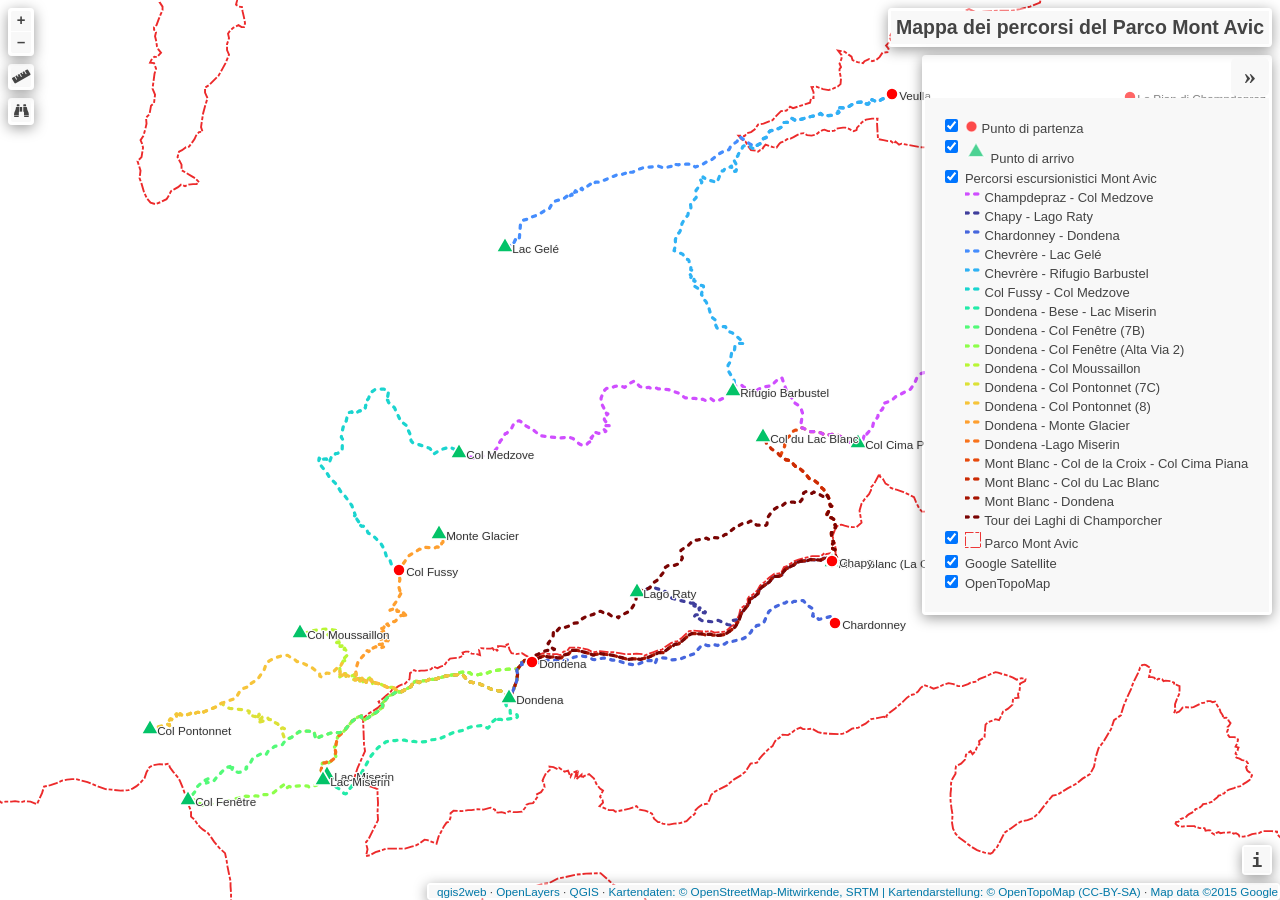
<file: web-map/monte-avic/qgis2web/index.html>
<!doctype html>
<html lang="en">
    <head>
        <meta charset="utf-8">
        <meta http-equiv="X-UA-Compatible" content="IE=edge">
        <meta name="viewport" content="initial-scale=1,user-scalable=no,maximum-scale=1,width=device-width">
        <meta name="mobile-web-app-capable" content="yes">
        <meta name="apple-mobile-web-app-capable" content="yes">
        <link rel="stylesheet" href="./resources/ol.css">
        <link rel="stylesheet" href="resources/fontawesome-all.min.css">
        <link rel="stylesheet" type="text/css" href="resources/horsey.min.css">
        <link rel="stylesheet" type="text/css" href="resources/ol-search-layer.min.css">
        <link href="resources/photon-geocoder-autocomplete.min.css" rel="stylesheet">
        <link rel="stylesheet" href="./resources/ol-layerswitcher.css">
        <link rel="stylesheet" href="./resources/qgis2web.css">
        <style>
        html, body {
            background-color: #ffffff;
        }
        .ol-control > * {
            background-color: #f8f8f8!important;
            color: #444444!important;
            border-radius: 0px;
        }
        .ol-attribution a, .gcd-gl-input::placeholder, .search-layer-input-search::placeholder {
            color: #444444!important;
        }
        .search-layer-input-search {
            background-color: #f8f8f8!important;
        }
        .ol-control > *:focus, .ol-control >*:hover {
            background-color: rgba(248, 248, 248, 0.7)!important;
        } 
        .ol-control {
            background-color: rgba(255,255,255,.4) !important;
            padding: 2px !important;
        } 
        </style>

        <style>
        html, body, #map {
            width: 100%;
            height: 100%;
            padding: 0;
            margin: 0;
        }
        </style>
        <title>Mappa dei percorsi del Parco Mont Avic</title>
    </head>
    <body>
        <div id="map">
            <div id="popup" class="ol-popup">
                <a href="#" id="popup-closer" class="ol-popup-closer"></a>
                <div id="popup-content"></div>
            </div>
        </div>
        <script src="resources/qgis2web_expressions.js"></script>
<script src="resources/proj4.js"></script>
        <script>proj4.defs('EPSG:32632','+proj=utm +zone=32 +datum=WGS84 +units=m +no_defs');</script>
        <script src="./resources/functions.js"></script>
        <script src="./resources/ol.js"></script>
        <script src="resources/horsey.min.js"></script>
        <script src="resources/ol-search-layer.js"></script>
        <script src="./resources/ol-layerswitcher.js"></script>
        <script src="resources/photon-geocoder-autocomplete.min.js"></script>
        <script src="layers/ParcoMontAvic_2.js"></script><script src="layers/PercorsiescursionisticiMontAvic_3.js"></script><script src="layers/Puntodiarrivo_4.js"></script><script src="layers/Puntodipartenza_5.js"></script>
        <script src="styles/ParcoMontAvic_2_style.js"></script><script src="styles/PercorsiescursionisticiMontAvic_3_style.js"></script><script src="styles/Puntodiarrivo_4_style.js"></script><script src="styles/Puntodipartenza_5_style.js"></script>
        <script src="./layers/layers.js" type="text/javascript"></script> 
        <script src="./resources/Autolinker.min.js"></script>
        <script src="./resources/qgis2web.js"></script>        
    </body>
</html>
</file>
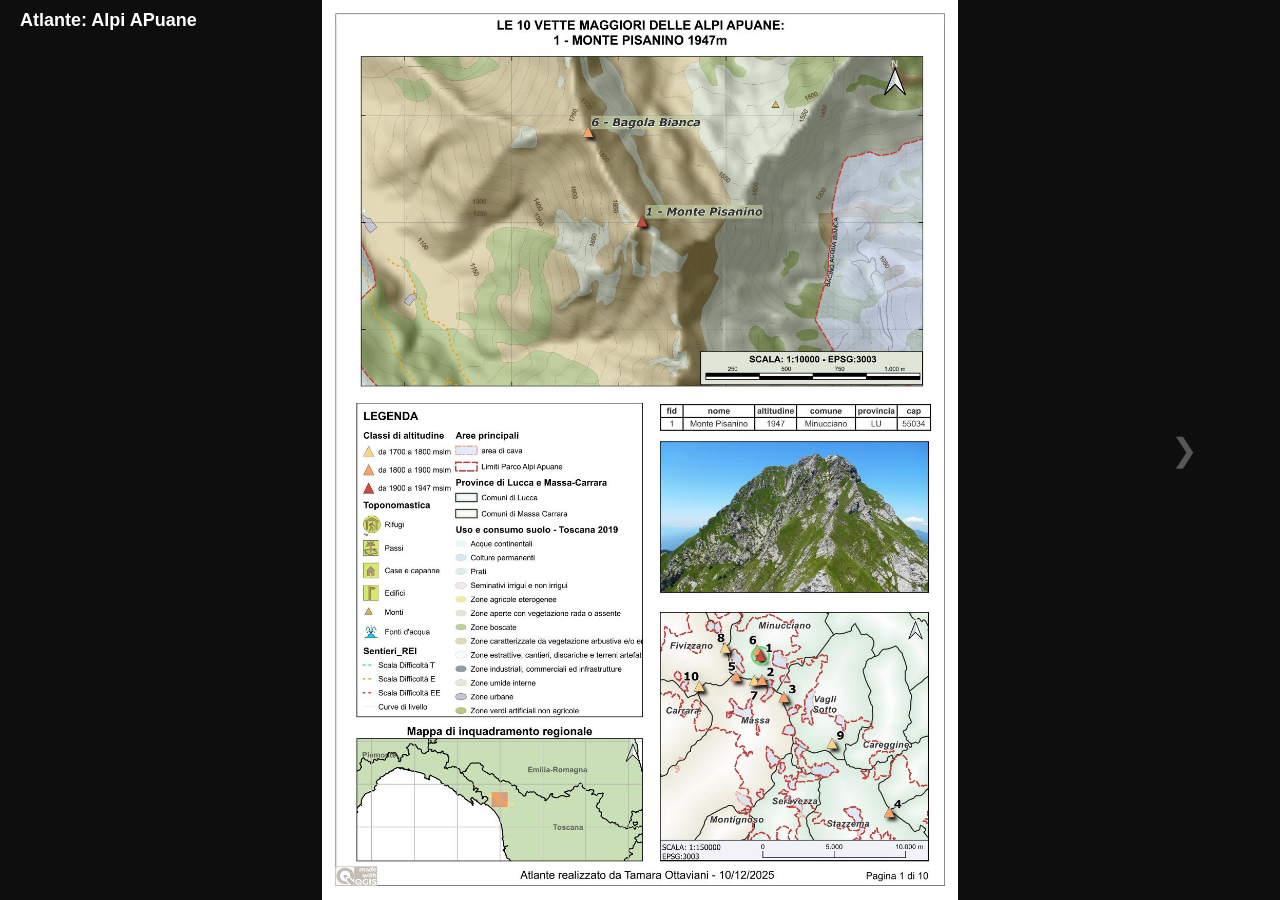
<file: pages/atlante.html>
<!DOCTYPE html>
<html lang="it">
<head>
    <meta charset="UTF-8">
    <title>Atlante: Alpi APuane</title>
    <style>
        /* RESET */
        * { margin: 0; padding: 0; box-sizing: border-box; }
        
        body { 
            height: 100vh; 
            width: 100vw;
            overflow: hidden; /* Impedisce qualsiasi scorrimento */
            background: #0e0e0e; 
            font-family: Arial, sans-serif;
            display: flex;
            align-items: center;
            justify-content: center;
        }

        h1 { 
            position: fixed; 
            top: 10px; 
            left: 20px; 
            color: white; 
            font-size: 18px; 
            z-index: 10; 
        }

        /* CONTENITORE IMMAGINE */
        .atlante-wrapper {
            width: 100%;
            height: 100%;
            display: flex;
            justify-content: center;
            align-items: center;
        }

        #atlante-img {
            max-height: 100vh; /* L'immagine non supera mai l'altezza dello schermo */
            max-width: 100vw;  /* L'immagine non supera mai la larghezza dello schermo */
            object-fit: contain; /* Mantiene le proporzioni senza tagliare */
            display: block;
        }

        /* PULSANTI DI NAVIGAZIONE (Invisibili ma cliccabili ai lati) */
        .nav-area {
            position: fixed;
            top: 0;
            height: 100%;
            width: 15%; /* Area cliccabile laterale */
            cursor: pointer;
            z-index: 20;
            display: flex;
            align-items: center;
            justify-content: center;
            color: rgba(255,255,255,0.3);
            font-size: 2rem;
            transition: background 0.3s;
        }
        .nav-area:hover { background: rgba(255,255,255,0.05); }
        .atl-prev { left: 0; }
        .atl-next { right: 0; }

        /* Rimuove il riquadro blu di selezione/focus */
button, div, img {
    outline: none;
    -webkit-tap-highlight-color: transparent;
}

/* Stile per lo zoom */
#atlante-img {
    max-height: 100vh;
    max-width: 100vw;
    object-fit: contain;
    user-select: none;
    /* Transizione sulla trasparenza */
    transition: opacity 0.15s ease-in-out; 
    opacity: 1;
}

/* Classe per nascondere l'immagine durante il cambio */
.fade-out {
    opacity: 0 !important;
}
/* Classe che attiveremo col click per lo zoom */
.zoomed {
    transform: scale(2.5); /* Ingrandisce di 2.5 volte, regola come preferisci */
    cursor: zoom-out !important;
}

/* Quando l'immagine è zoomata, togliamo i limiti di altezza/larghezza */
#atlante-img.zoomed {
    max-height: none;
    max-width: none;
    width: 250%; /* Regola la percentuale per decidere quanto zoommare */
    cursor: zoom-out;
}

/* Contenitore: deve permettere lo scroll quando l'immagine è grande */
.atlante-wrapper {
    width: 100vw;
    height: 100vh;
    overflow: auto; /* Abilita lo scroll */
    display: flex;
    justify-content: center;
    align-items: center;
    background: #0e0e0e;
}


    </style>
</head>
<body>

    <h1>Atlante: Alpi APuane</h1>

    <div class="atlante-wrapper">
        <div class="nav-area atl-prev"><span>&#10094;</span></div>
        
        <!-- Una sola immagine che viene cambiata dal JS -->
        <img id="atlante-img" src="../images/06_Atlante/10_vette_Alpi_Apuane-01.jpg" alt="Atlante">
        
        <div class="nav-area atl-next"><span>&#10095;</span></div>
    </div>

    <script src="../script/atlante.js"></script>
</body>
</html>
</file>
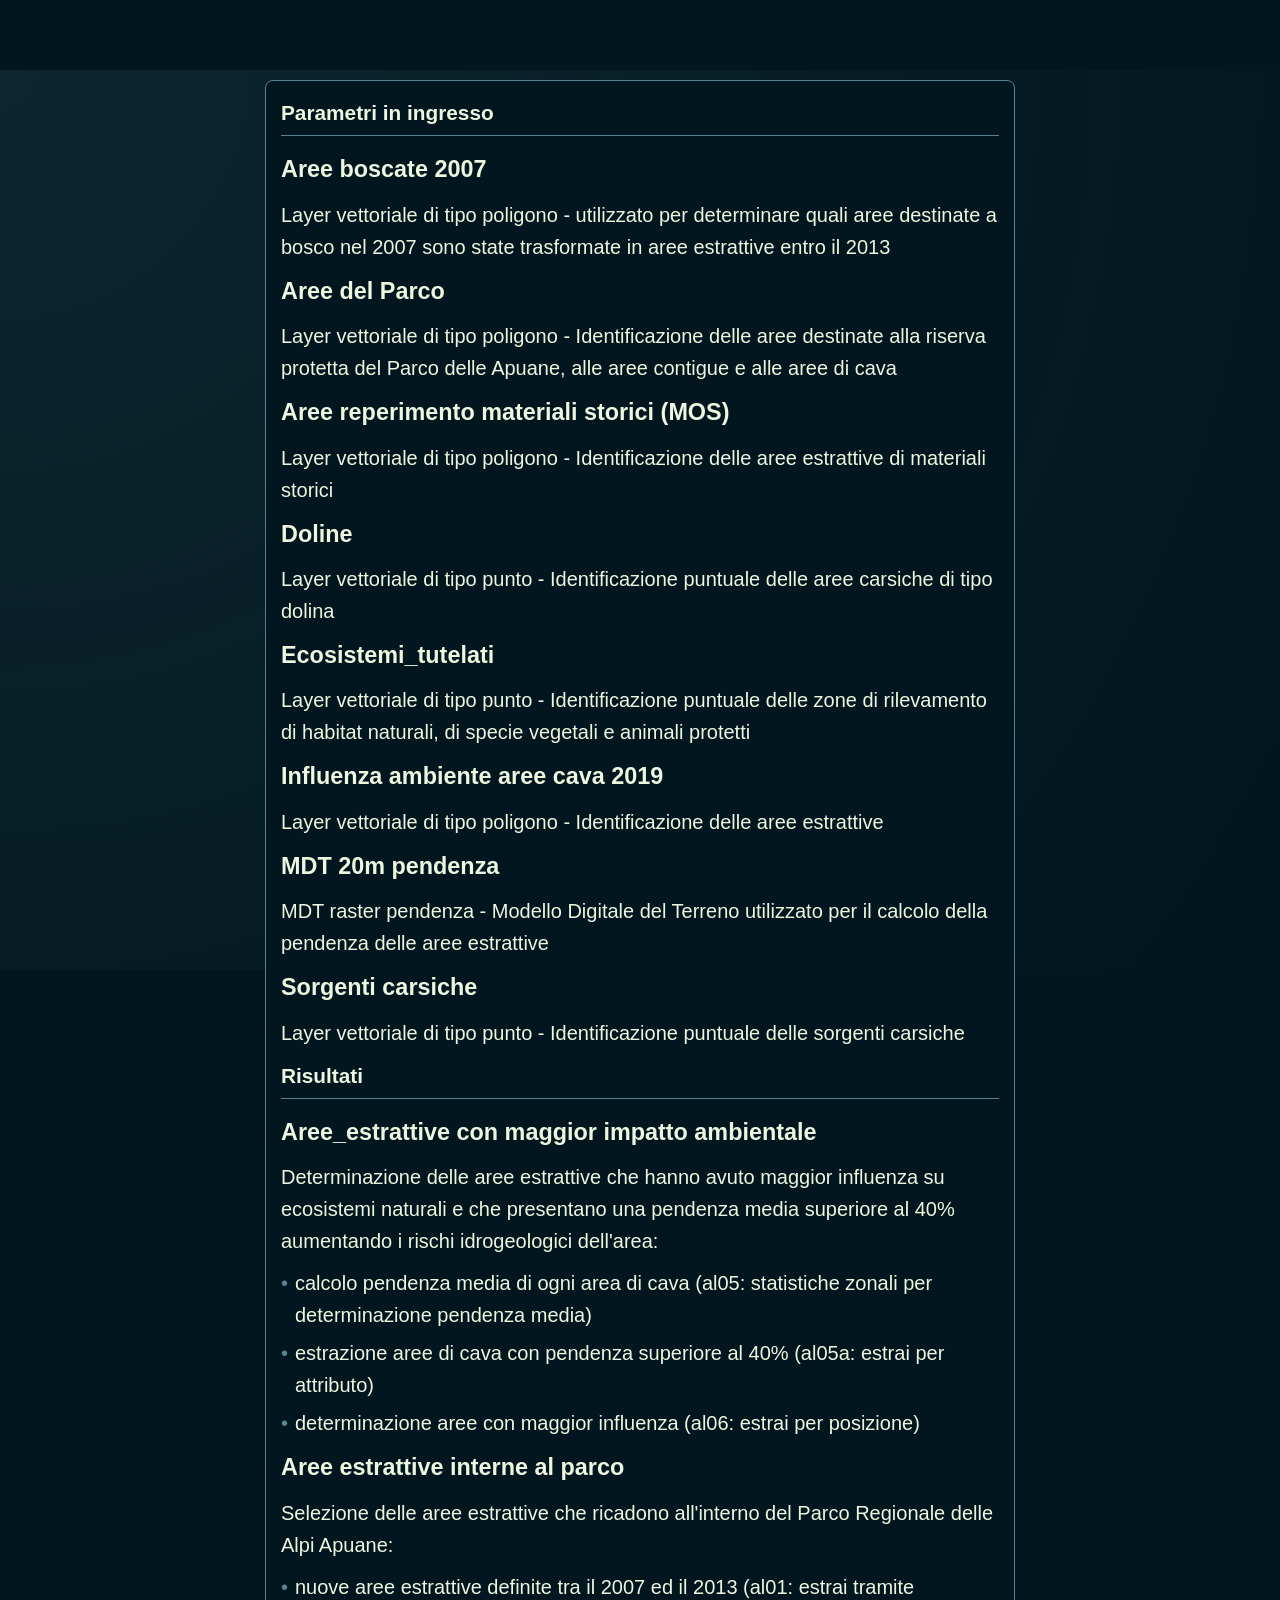
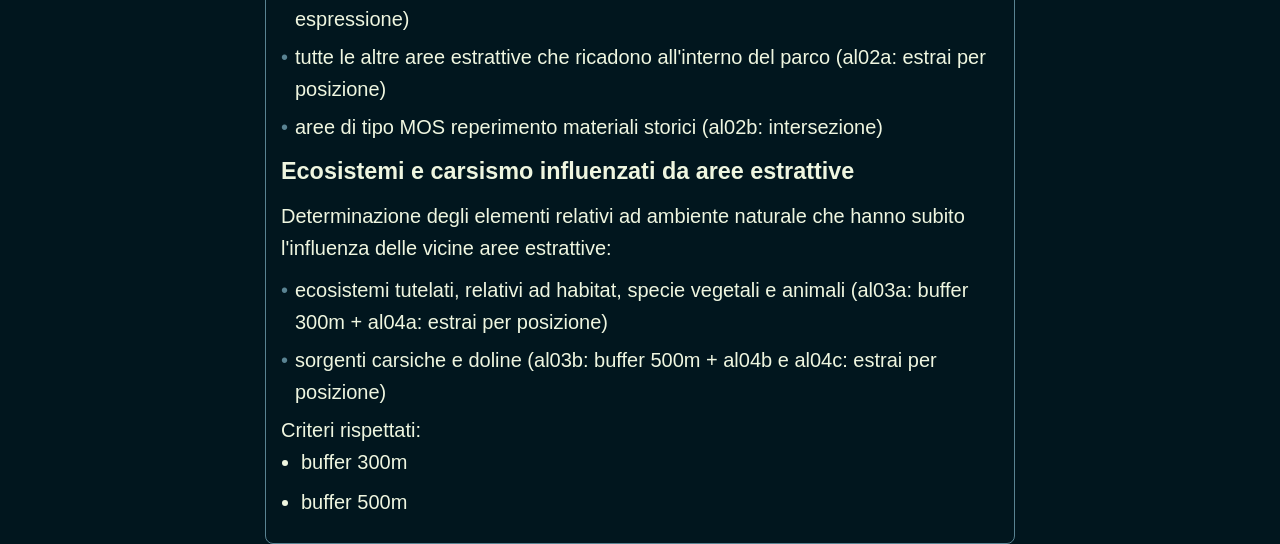
<file: pages/modello_impatto_aree_tutelate.html>
<html>
    <body>
        <p><!DOCTYPE HTML PUBLIC "-//W3C//DTD HTML 4.0//EN" "http://www.w3.org/TR/REC-html40/strict.dtd">
<html>
    <head>
    <meta charset="UTF-8">
    <meta name="viewport" content="width=device-width, initial-scale=1.0">
    <title>Geoprocessing Modeler</title>
    <link rel="stylesheet" href="../style.css">
    </head>
</style>
</head>
    <div class="project-card">
<h2>Parametri in ingresso
</h2>
<h3>Aree boscate 2007</h3>
<p>Layer vettoriale di tipo poligono - utilizzato per determinare quali aree destinate a bosco nel 2007 sono state trasformate in aree estrattive entro il 2013</p>
<h3>Aree del Parco</h3>
<p>Layer vettoriale di tipo poligono - Identificazione delle aree destinate alla riserva protetta del Parco delle Apuane, alle aree contigue e alle aree di cava</p>
<h3>Aree reperimento materiali storici (MOS)</h3>
<p>Layer vettoriale di tipo poligono - Identificazione delle aree estrattive di materiali storici</p>
<h3>Doline</h3>
<p>Layer vettoriale di tipo punto - Identificazione puntuale delle aree carsiche di tipo dolina</p>
<h3>Ecosistemi_tutelati</h3>
<p>Layer vettoriale di tipo punto - Identificazione puntuale delle zone di rilevamento di habitat naturali, di specie vegetali e animali protetti</p>
<h3>Influenza ambiente aree cava 2019</h3>
<p>Layer vettoriale di tipo poligono - Identificazione delle aree estrattive</p>
<h3>MDT 20m pendenza</h3>
<p>MDT raster pendenza - Modello Digitale del Terreno utilizzato per il calcolo della pendenza delle aree estrattive</p>
<h3>Sorgenti carsiche</h3>
<p>Layer vettoriale di tipo punto - Identificazione puntuale delle sorgenti carsiche</p>
<h2>Risultati</h2>
<h3>Aree_estrattive con maggior impatto ambientale</h3>
<p>Determinazione delle aree estrattive che hanno avuto maggior influenza su ecosistemi naturali e che presentano una pendenza media superiore al 40% aumentando i rischi idrogeologici dell'area:
    <ul class="use-case-list">
    <li>calcolo pendenza media di ogni area di cava (al05: statistiche zonali per determinazione pendenza media)</li>
    <li>estrazione aree di cava con pendenza superiore al 40% (al05a: estrai per attributo)</li>
    <li>determinazione aree con maggior influenza (al06: estrai per posizione)</li>
    </ul>
</p>
<h3>Aree estrattive interne al parco</h3>
<p>Selezione delle aree estrattive che ricadono all'interno del Parco Regionale delle Alpi Apuane:
    <ul class="use-case-list">
    <li>nuove aree estrattive definite tra il 2007 ed il 2013 (al01: estrai tramite espressione)</li>
    <li>tutte le altre aree estrattive che ricadono all'interno del parco (al02a: estrai per posizione)</li>
    <li>aree di tipo MOS reperimento materiali storici (al02b: intersezione)</li>
</ul>
</p>
<h3>Ecosistemi e carsismo influenzati da aree estrattive</h3>
<p>Determinazione degli elementi relativi ad ambiente naturale che hanno subito l'influenza delle vicine aree estrattive:
    <ul class="use-case-list">
    <li>ecosistemi tutelati, relativi ad habitat, specie vegetali e animali (al03a: buffer 300m + al04a: estrai per posizione)</li>
    <li>sorgenti carsiche e doline (al03b: buffer 500m + al04b e al04c: estrai per posizione)</li>
</ul>
Criteri rispettati:
<ul>
<li>buffer 300m</li>
<li>buffer 500m</li>
</ul>

</p>
</div>
</body>
</file>
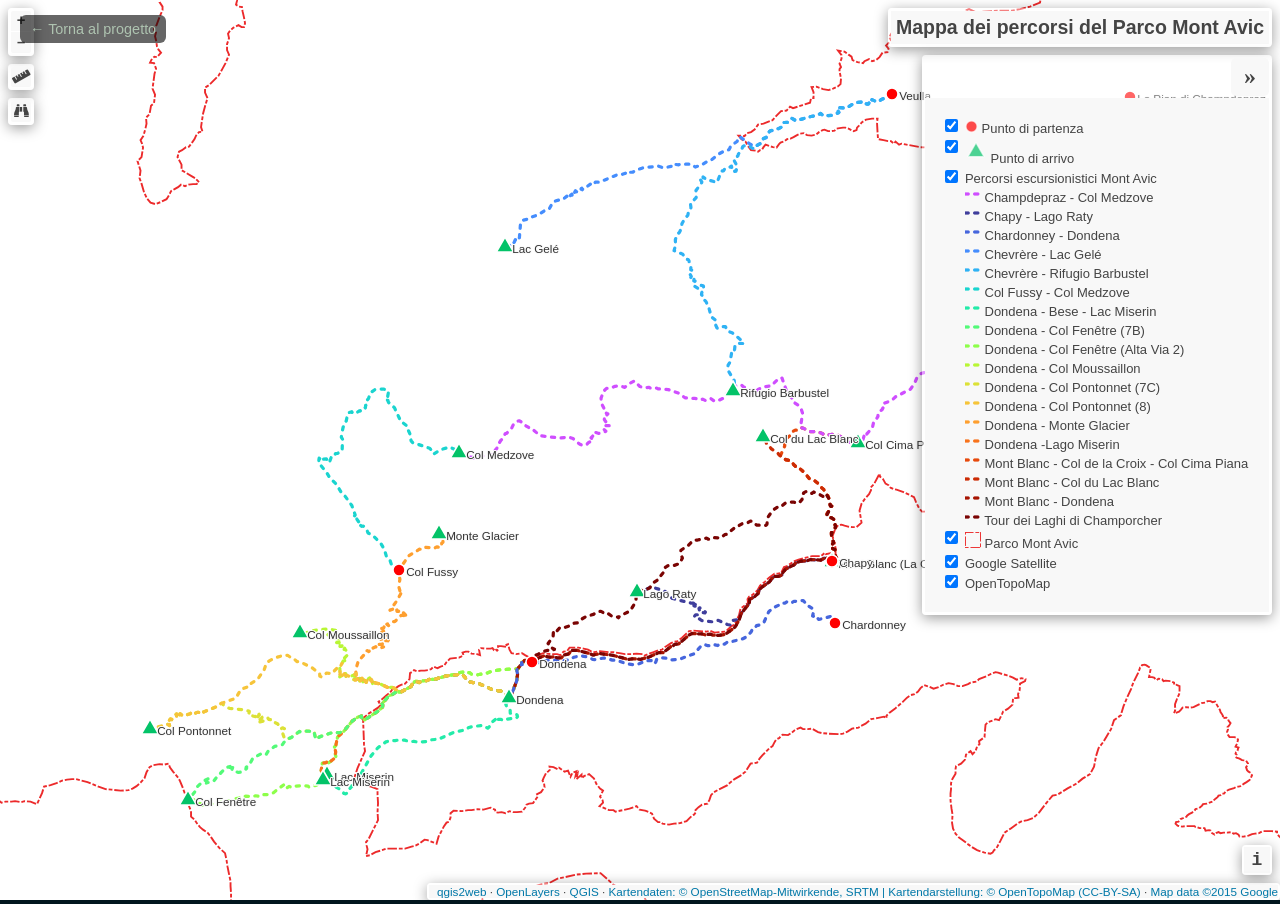
<file: pages/monte-avic-map.html>
<!DOCTYPE html>
<html lang="it">
<head>
    <meta charset="UTF-8">
    <title>Mappa Monte Avic</title>

    <style>
        body {
            margin: 0;
            background-color: #01161E;
            font-family: Arial, sans-serif;
        }

        .map-container {
            width: 100%;
            height: 100vh;
        }

        .map-container iframe {
            width: 100%;
            height: 100%;
            border: none;
        }

        .back-link {
            position: absolute;
            top: 15px;
            left: 20px;
            z-index: 1000;
            background: rgba(0,0,0,0.6);
            color: #AEC3B0;
            padding: 6px 10px;
            border-radius: 6px;
            text-decoration: none;
            font-size: 0.9rem;
        }

        .back-link:hover {
            background: rgba(0,0,0,0.8);
        }
    </style>
</head>

<body>

<a href="index.html#project7" class="back-link">← Torna al progetto</a>

<div class="map-container">
    <iframe src="../web-map/monte-avic/qgis2web/"></iframe>
</div>

</body>
</html>
</file>
<file: web-map/monte-avic/qgis2web/resources/ol.css>
.ol-box{box-sizing:border-box;border-radius:2px;border:2px solid #00f}.ol-mouse-position{top:8px;right:8px;position:absolute}.ol-scale-line{background:rgba(0,60,136,.3);border-radius:4px;bottom:8px;left:8px;padding:2px;position:absolute}.ol-scale-line-inner{border:1px solid #eee;border-top:none;color:#eee;font-size:10px;text-align:center;margin:1px;will-change:contents,width;transition:all .25s}.ol-scale-bar{position:absolute;bottom:8px;left:8px}.ol-scale-step-marker{width:1px;height:15px;background-color:#000;float:right;z-Index:10}.ol-scale-step-text{position:absolute;bottom:-5px;font-size:12px;z-Index:11;color:#000;text-shadow:-2px 0 #fff,0 2px #fff,2px 0 #fff,0 -2px #fff}.ol-scale-text{position:absolute;font-size:14px;text-align:center;bottom:25px;color:#000;text-shadow:-2px 0 #fff,0 2px #fff,2px 0 #fff,0 -2px #fff}.ol-scale-singlebar{position:relative;height:10px;z-Index:9;box-sizing:border-box;border:1px solid #000}.ol-unsupported{display:none}.ol-unselectable,.ol-viewport{-webkit-touch-callout:none;-webkit-user-select:none;-moz-user-select:none;-ms-user-select:none;user-select:none;-webkit-tap-highlight-color:transparent}.ol-selectable{-webkit-touch-callout:default;-webkit-user-select:text;-moz-user-select:text;-ms-user-select:text;user-select:text}.ol-grabbing{cursor:-webkit-grabbing;cursor:-moz-grabbing;cursor:grabbing}.ol-grab{cursor:move;cursor:-webkit-grab;cursor:-moz-grab;cursor:grab}.ol-control{position:absolute;background-color:rgba(255,255,255,.4);border-radius:4px;padding:2px}.ol-control:hover{background-color:rgba(255,255,255,.6)}.ol-zoom{top:.5em;left:.5em}.ol-rotate{top:.5em;right:.5em;transition:opacity .25s linear,visibility 0s linear}.ol-rotate.ol-hidden{opacity:0;visibility:hidden;transition:opacity .25s linear,visibility 0s linear .25s}.ol-zoom-extent{top:4.643em;left:.5em}.ol-full-screen{right:.5em;top:.5em}.ol-control button{display:block;margin:1px;padding:0;color:#fff;font-size:1.14em;font-weight:700;text-decoration:none;text-align:center;height:1.375em;width:1.375em;line-height:.4em;background-color:rgba(0,60,136,.5);border:none;border-radius:2px}.ol-control button::-moz-focus-inner{border:none;padding:0}.ol-zoom-extent button{line-height:1.4em}.ol-compass{display:block;font-weight:400;font-size:1.2em;will-change:transform}.ol-touch .ol-control button{font-size:1.5em}.ol-touch .ol-zoom-extent{top:5.5em}.ol-control button:focus,.ol-control button:hover{text-decoration:none;background-color:rgba(0,60,136,.7)}.ol-zoom .ol-zoom-in{border-radius:2px 2px 0 0}.ol-zoom .ol-zoom-out{border-radius:0 0 2px 2px}.ol-attribution{text-align:right;bottom:.5em;right:.5em;max-width:calc(100% - 1.3em)}.ol-attribution ul{margin:0;padding:0 .5em;color:#000;text-shadow:0 0 2px #fff}.ol-attribution li{display:inline;list-style:none}.ol-attribution li:not(:last-child):after{content:" "}.ol-attribution img{max-height:2em;max-width:inherit;vertical-align:middle}.ol-attribution button,.ol-attribution ul{display:inline-block}.ol-attribution.ol-collapsed ul{display:none}.ol-attribution:not(.ol-collapsed){background:rgba(255,255,255,.8)}.ol-attribution.ol-uncollapsible{bottom:0;right:0;border-radius:4px 0 0}.ol-attribution.ol-uncollapsible img{margin-top:-.2em;max-height:1.6em}.ol-attribution.ol-uncollapsible button{display:none}.ol-zoomslider{top:4.5em;left:.5em;height:200px}.ol-zoomslider button{position:relative;height:10px}.ol-touch .ol-zoomslider{top:5.5em}.ol-overviewmap{left:.5em;bottom:.5em}.ol-overviewmap.ol-uncollapsible{bottom:0;left:0;border-radius:0 4px 0 0}.ol-overviewmap .ol-overviewmap-map,.ol-overviewmap button{display:inline-block}.ol-overviewmap .ol-overviewmap-map{border:1px solid #7b98bc;height:150px;margin:2px;width:150px}.ol-overviewmap:not(.ol-collapsed) button{bottom:1px;left:2px;position:absolute}.ol-overviewmap.ol-collapsed .ol-overviewmap-map,.ol-overviewmap.ol-uncollapsible button{display:none}.ol-overviewmap:not(.ol-collapsed){background:rgba(255,255,255,.8)}.ol-overviewmap-box{border:2px dotted rgba(0,60,136,.7)}.ol-overviewmap .ol-overviewmap-box:hover{cursor:move}
/*# sourceMappingURL=ol.css.map */
</file>
<file: web-map/monte-avic/qgis2web/resources/ol-layerswitcher.css>
.layer-switcher {
  position: absolute;
  top: 3.5em;
  right: 0.5em;
  text-align: left;
}

.layer-switcher .panel {
  margin: 0;
  border: 4px solid #eee;
  border-radius: 4px;
  background-color: white;
  display: none;
  max-height: inherit;
  height: 100%;
  box-sizing: border-box;
  overflow-y: auto;
}

.layer-switcher button {
  float: right;
  z-index: 1;
  width: 38px;
  height: 38px;
  background-image: url('[data-uri]')
    /*logo.png*/;
  background-repeat: no-repeat;
  background-position: 2px;
  background-color: white;
  color: black;
  border: none;
}

.layer-switcher button:focus,
.layer-switcher button:hover {
  background-color: white;
}

.layer-switcher.shown {
  overflow-y: hidden;
  display: flex;
  flex-direction: column;
  max-height: calc(100% - 5.5em);
}

.layer-switcher.shown.ol-control {
  background-color: transparent;
}

.layer-switcher.shown.ol-control:hover {
  background-color: transparent;
}
.layer-switcher.shown .panel {
  display: block;
}

.layer-switcher.shown button {
  display: none;
}

.layer-switcher.shown.layer-switcher-activation-mode-click > button {
  display: block;
  background-image: unset;
  right: 2px;
  position: absolute;
  background-color: #eee;
  margin: 1px;
}

.layer-switcher.shown button:focus,
.layer-switcher.shown button:hover {
  background-color: #fafafa;
}

.layer-switcher ul {
  list-style: none;
  margin: 1.6em 0.4em;
  padding-left: 0;
}
.layer-switcher ul ul {
  padding-left: 1.2em;
  margin: 0.1em 0 0 0;
}
.layer-switcher li.group + li.group {
  margin-top: 0.4em;
}
.layer-switcher li.group + li.layer-switcher-base-group {
}

.layer-switcher li.group > label {
  font-weight: bold;
}

.layer-switcher.layer-switcher-group-select-style-none li.group > label {
  padding-left: 1.2em;
}

.layer-switcher li {
  position: relative;
  margin-top: 0.3em;
}

.layer-switcher li input {
  position: absolute;
  left: 1.2em;
  height: 1em;
  width: 1em;
  font-size: 1em;
}
.layer-switcher li label {
  padding-left: 2.7em;
  padding-right: 1.2em;
  display: inline-block;
  margin-top: 1px;
}

.layer-switcher label.disabled {
  opacity: 0.4;
}

.layer-switcher input {
  margin: 0px;
}

.layer-switcher.touch ::-webkit-scrollbar {
  width: 4px;
}

.layer-switcher.touch ::-webkit-scrollbar-track {
  -webkit-box-shadow: inset 0 0 6px rgba(0, 0, 0, 0.3);
  border-radius: 10px;
}

.layer-switcher.touch ::-webkit-scrollbar-thumb {
  border-radius: 10px;
  -webkit-box-shadow: inset 0 0 6px rgba(0, 0, 0, 0.5);
}

li.layer-switcher-base-group > label {
  padding-left: 1.2em;
}

.layer-switcher .group button {
  position: absolute;
  left: 0;
  display: inline-block;
  vertical-align: top;
  float: none;
  font-size: 1em;
  width: 1em;
  height: 1em;
  margin: 0;
  background-position: center 2px;
  background-image: url('[data-uri]');
  -webkit-transition: -webkit-transform 0.2s ease-in-out;
  -ms-transition: -ms-transform 0.2s ease-in-out;
  transition: transform 0.2s ease-in-out;
}

.layer-switcher .group.layer-switcher-close button {
  transform: rotate(-90deg);
  -webkit-transform: rotate(-90deg);
}

.layer-switcher .group.layer-switcher-fold.layer-switcher-close > ul {
  overflow: hidden;
  height: 0;
}

/*layerswitcher on the right*/
.layer-switcher.shown.layer-switcher-activation-mode-click {
  padding-left: 34px;
}
.layer-switcher.shown.layer-switcher-activation-mode-click > button {
  left: 0;
  border-right: 0;
}

/*layerswitcher on the left*/
/*
.layer-switcher.shown.layer-switcher-activation-mode-click {
  padding-right: 34px;
}
.layer-switcher.shown.layer-switcher-activation-mode-click > button {
  right: 0;
  border-left: 0;
}
*/
</file>
<file: web-map/monte-avic/qgis2web/resources/qgis2web.css>
html, body {
    height: 100%;
    padding: 0;
    margin: 0;
    font-family: sans-serif;
    font-size: small;
}


#map {
    width: 100%;
    height: 100%;
}

.ol-control {
	clear: both;
	box-shadow: 0 3px 14px rgba(0, 0, 0, 0.4);
}

.ol-selectable {
	z-index: 3;
}

.ol-popup {
    display: none;
    position: absolute;
    background-color: white;
    padding: 15px;
	border-radius: 10px;
    bottom: 10px;
    left: 50%;
    transform: translateX(-50%);
	box-shadow: 0 3px 14px rgba(0,0,0,0.4);
}

.ol-popup:after, .ol-popup:before {
    top: 100%;
    border: solid transparent;
    content: " ";
    position: absolute;
}

.ol-popup:after {
    border-top-color: white;
    border-width: 10px;
    left: 50%;
    margin-left: -10px;
}

.ol-popup:before {
    border-top-color: #cccccc;
    border-width: 11px;
    left: 50%;
    margin-left: -11px;
}

.ol-popup-closer {
	text-decoration: none;
    position: absolute;
    top: 4px;
    right: 4px;
    text-align: center;
    width: 19px;
    color: #999;
    font-family: cursive;
    font-weight: bold;
}

.ol-popup-closer:after {
    content: "X";
}

#popup-content {
	font-size: 12px;
    line-height: 1.2;
    margin-top: 5px;
	max-height: 70vh;
	max-width: 70vw;
	overflow: auto;
}

#popup-content ul {
    list-style-type: none;
    padding-left: 0;
	margin: unset;
}

#popup-content li {
    margin-bottom:0.25em;
}

#popup-content>ul>li>a {
    position: relative;
    display: block;
    padding: 2px;
    border-bottom: 1px solid #666;
    font-size: 12.5px;
}

#popup-content>table {
    font-size: 11.4px;
}

.roller-switcher {
	background-image: url(lds-roller.gif);
	background-size: contain;
	height: 19px;
	width: 19px;
	display: inline-block;
}

th, td {
    vertical-align: top;
    text-align: left;
	color: #333;
}

th {
	min-width: 100px;
}
td {
	min-width: 100px;
}

td img {
	max-height: 50vh!important;
	max-width: 50vw!important;
}

td video {
	max-height: 50vh!important;
	max-width: 50vw!important;
}

.ol-overlaycontainer-stopevent #top-right-container .layer-switcher:hover ~ .ol-overlaycontainer-stopevent .ol-overlay-container .ol-popup {
    display: none!important;
}


#top-left-container {
    position: absolute;
    left: 0;
    top: 0;
}
#bottom-left-container {
    position: absolute;
    left: 0;
    bottom: 0;
}
#top-right-container {
    position: absolute;
    right: 0;
    top: 0;
    display: contents;
}
#bottom-right-container {
    position: absolute;
    right: 0;
    bottom: 0;
}

.top-left-title, .top-left-abstract  {
    position: relative;
    float: left;
    margin-top: 8px;
    margin-left: 8px;
}
.bottom-left-title, .bottom-left-abstract  {
    position: relative;
    float: left;
    margin-bottom: 8px;
    margin-left: 8px;
}
.top-right-title, .top-right-abstract  {
    position: relative;
    float: right;
    margin-top: 8px;
    margin-right: 8px;
}
.bottom-right-title, .bottom-right-abstract  {
    position: relative;
    float: right;
    margin-bottom: 8px;
    margin-right: 8px;
}


.project-title  {
    margin: 1px;
    padding: 5px;
}

#abstract {
    max-width: 30%;
}
.ol-touch #abstract {
    max-width: 50%;
}

.project-abstract {
    font: bold 18px 'Lucida Console', Monaco, monospace;
    width: 20px;
    height: 20px;
    display: block;
    text-align: center;
    cursor: pointer;
    padding: 3px;
    
}

.project-abstract-uncollapsed {
    width: auto;
    height: auto;
    display: block;
    padding: 3px;
    cursor: default;
    margin: 1px;
}


.ol-zoom {
	position: relative;
    float: left;
    top: unset;
    left: unset;
    margin-top: 8px;
    margin-left: 8px;
}


/* measurement */
.measure-control {
	position: relative;
    float: left;
    top: unset !important;
    left: unset !important;
    margin-top: 8px;
    margin-left: 8px;
	display: flex;
}

.tooltip {
    position: relative;
    background: rgba(0, 0, 0, 0.5);
    border-radius: 4px;
    color: white;
    padding: 4px 8px;
    opacity: 0.7;
    white-space: nowrap;
  }
  .tooltip-measure {
    opacity: 1;
    font-weight: bold;
  }
  .tooltip-static {
    background-color: #ffcc33;
    color: black;
    border: 1px solid white;
  }
  .tooltip-measure:before,
  .tooltip-static:before {
    border-top: 6px solid rgba(0, 0, 0, 0.5);
    border-right: 6px solid transparent;
    border-left: 6px solid transparent;
    content: "";
    position: absolute;
    bottom: -6px;
    margin-left: -7px;
    left: 50%;
  }
  .tooltip-static:before {
    border-top-color: #ffcc33;
  }
  .ol-touch .measure-control {
    top: 130px;
  }
  .measure-control label {
    padding: 1px;
    padding-right: 4px;
  }


 .geolocate {
 position: relative !important;
 float: left;
 top: unset !important;
 left: unset !important;
 margin-top: 8px;
 margin-left: 8px;
}


.ol-geocoder.gcd-gl-container {
    position: relative !important;
    float: left !important;
    top: unset;
    left: unset;
	margin-top: 8px;
    margin-left: 8px;
    clear: both;
}
.gcd-gl-control {
	position: relative !important;
}
.gcd-gl-control button:after{
	display: none;
}

.search-layer {
	position: relative !important;
    float: left;
    top: unset !important;
    left: unset !important;
    margin-top: 8px;
    margin-left: 8px;
}

.search-layer-input-search{
    left: 26px;
    width: 144px;
    top: 3px;
    padding: 3px;
}

.search-layer-input-search:after{
    left: 27px;
    width: 139px;
    top: 0px;
    padding: 4px;
    border: 3px solid rgba(255,255,255,.4) !important;
}

.ol-scale-line {
    background: none !important;
    position: relative;
    float: left;
    bottom: unset;
    left: unset;
    margin-bottom: 8px;
    margin-left: 8px;
}
.ol-scale-line-inner {
    border: 2px solid ;
    border-top: none ;
    background: rgba(255, 255, 255, 0.5);
    color: black;
	margin: unset;
}

.layer-switcher {
    position: relative;
    float: right;
    top: unset;
    right: 0;
    bottom: unset!important;
    margin-top: 8px;
    margin-right: 8px;
	padding: 3px;
	background-color: rgba(255,255,255,.4)!important;
}

.layer-switcher:hover{
	background-color: rgba(255, 255, 255, .6)!important;
}

.layer-switcher .panel {
	border: unset;
	border-radius: unset;
    float: right;
    width: fit-content;
	margin: 1px;
	max-height: calc(100vh - 200px);
    box-sizing: unset;
}

.layer-switcher.shown{
    align-items: flex-end;
}

.layer-switcher.shown.layer-switcher-activation-mode-click > button {
    position: relative;
	border-radius: 5px;
	font-size: x-large;
	font-family: serif;
    z-index: 2;
}

.layer-switcher img {
    max-width: 22px;
    max-height: 22px;
}


.ol-attribution {
	display: none;
}
.bottom-attribution {
	float: right;
	position: relative;
	display: flex;
    font-size: 0.9rem;
	}
.bottom-attribution a {
	color:#0078A8;
    text-decoration: none;
	}
.bottom-attribution a:hover {
    text-decoration: underline;
    }
.bottom-attribution button {
	display: none;
	}
.bottom-attribution ul {
	padding: unset;
	margin: unset;
	display: flex;
	list-style: none;
	} 	
.bottom-attribution > li {
	padding-left: 8px !important;
	list-style: none;	
	}

.fa-exclamation-triangle {
    color: orangered;
	font-size: 15px;
}
</file>
<file: style.css>
/* RESET BASE */
* {
    margin: 0;
    padding: 0;
    box-sizing: border-box;
}

.logo {
    color: #EFF6E0;
    text-decoration: none;
    font-weight: bold;
}

.logo:hover {
    opacity: 0.8;
}

/* BODY */
body {
    font-family: "Segoe UI", Arial, sans-serif;
    font-size: 20px;
    background-color: #01161E;
    color: #EFF6E0;
    line-height: 1.6;
    padding-top: 60px; /* Regola questo valore in base all'altezza del banner */

}

/* Il messaggio è nascosto di base */
.mobile-warning {
    display: none;
    background-color: #598392;
    color: white;
    padding: 15px;
    text-align: center;
    font-size: 0.9rem;
    border-bottom: 2px solid #AEC3B0;
}

/* Appare solo se lo schermo è più stretto di 768px (smartphone e piccoli tablet) */
@media (max-width: 768px) {
    .mobile-warning {
        display: block;
        position: fixed;
        top: 0;
        left: 0;
        width: 100%;
        z-index: 9999;
        background-color: #EFF6E0;
        color: #124559;
        padding: 15px 40px 15px 15px; /* Più spazio a destra per la X */
        text-align: center;
        font-size: 0.85rem;
    }   

        .close-warning {
        position: absolute;
        right: 10px;
        top: 50%;
        transform: translateY(-50%);
        font-size: 24px;
        cursor: pointer;
        line-height: 1;
        padding: 5px;
    }

        /* Rimuoviamo il padding dal body quando il banner sparisce */
    body.warning-open {
        padding-top: 60px;
    }
}


/* EFFETTO LUCE */
body::before {
    content: "";
    position: fixed;
    width: 100%;
    height: 100%;
    background: radial-gradient(circle at top left, rgba(89,131,146,0.15), transparent);
    pointer-events: none;
    z-index: -1;
}

/* HEADER */
header {
    text-align: center;
    padding: 70px 20px 50px;
    background: linear-gradient(180deg, #124559, #01161E);
}

h1 {
    font-size: 2.3rem;
    letter-spacing: 1px;
    margin-bottom: 10px;
    color: #EFF6E0;
}

header p {
    color: #AEC3B0;
    font-size: 1rem;
}

/* SEZIONI */
section {
    max-width: 850px;
    margin: 40px auto;
    padding: 25px 25px;
    background-color: #124559;
    border-radius: 10px;
    box-shadow: 0 0 12px rgba(0,0,0,0.4);
}

/* SPAZIATURA */
section + section {
    margin-top: 20px;
}

/* TITOLI */
h2 {
    color: #EFF6E0;
    border-bottom: 1px solid #598392;
    padding-bottom: 6px;
    margin-bottom: 15px;
    font-size: 1.3rem;
}

/* TESTO */
p {
    margin-top: 10px;
    margin-bottom: 10px;
    color: #EFF6E0;
}

/* LISTE */
ul {
    padding-left: 20px;
}

li {
    margin-bottom: 8px;
}

/* LINK */
a {
    color: #AEC3B0;
    text-decoration: none;
    transition: 0.2s;
}

a:hover {
    text-decoration: underline;
    color: #EFF6E0;
}

/* FOOTER */
footer {
    text-align: center;
    padding: 30px;
    font-size: 0.9rem;
    color: #AEC3B0;
}

/* HERO */
.hero h2 {
    text-align: center;
    padding: 100px 20px 60px;
}

.subtitle {
    font-size: 20px;
    color: #AEC3B0;
    margin-bottom: 15px;
}

.intro {
    font-size: 20px;
    max-width: 600px;
    margin: 0 auto;
    color: #EFF6E0;
}


/* PROJECT SECTION */
.project-section {
    display: none;
}

.project-section.active {
    display: block;
}


/* PROJECT CARD */
.project-card {
    margin-top: 20px;
    padding: 15px;
    border: 1px solid #598392;
    border-radius: 8px;
    transition: 0.2s;
    background-color: #01161E;
}

.project-card:hover {
    border-color: #AEC3B0;
    transform: translateY(-2px);
}

.project-card h3 {
    margin-bottom: 10px;
    color: #EFF6E0;
}

.project-card .tools {
    font-size: 1rem;
    color: #AEC3B0;
    margin-top: 10px;
}

.project-card img {
    width: 100%;
    margin-top: 15px;
    border-radius: 6px;
    border: 1px solid #598392;
}

/* LABEL */
.label {
    font-size: 0.85rem;
    color: #AEC3B0;
    margin-top: 6px;
    text-align: center;
    min-height: 2.5em;
}

/* PROCESSO */
.process-block {
    margin-top: 15px;
    text-align: justify;
}

.process-block img {
    width: 100%;
    object-fit: contain;
    opacity: 0.85;
}

/* RISULTATO */
.result-block {
    margin-top: 20px;
    text-align: justify;
}

.result-block img {
    width: 100%;
    border-radius: 6px;
    border: 1px solid #598392;
}

/* CASI DI UTILIZZO */
.cases-block {
    margin-top: 20px;
    text-align: justify;
}

.use-case-list {
    list-style: none;
    padding-left: 0;
    margin-top: 10px;
}

.use-case-list li {
    margin-bottom: 6px;
    padding-left: 14px;
    position: relative;
    color: #EFF6E0;
}

.use-case-list li::before {
    content: "•";
    position: absolute;
    left: 0;
    color: #598392;
}

/* NAVBAR */
.navbar {
    position: fixed;
    top: 0;
    width: 100%;
    background-color: #01161E;
    border-bottom: 1px solid #598392;
    z-index: 1000;
}

.nav-container {
    max-width: 900px;
    margin: auto;
    display: flex;
    justify-content: space-between;
    align-items: center;
    padding: 10px 20px;
}

.logo {
    font-family: "Segoe UI", Roboto, Helvetica, Arial, sans-serif;
    font-style: italic;
    color: #EFF6E0;
    font-weight: bold;
}

.nav-links {
    list-style: none;
    display: flex;
    gap: 20px;
}

.nav-links a {
    color: #AEC3B0;
    text-decoration: none;
    font-size: 0.9rem;
}

.nav-links a:hover {
    color: #EFF6E0;
}

/* SPAZIO PER NAVBAR */
body {
    padding-top: 70px;
}

/* DROPDOWN BASE */
.dropdown {
    position: relative;
}

.dropdown-menu {
    display: none;
    position: absolute;
    background-color: #01161E;
    padding: 10px;
    border: 1px solid #598392;
    border-radius: 6px;
    top: 100%;
    left: 0;
    width: max-content;     /* si adatta al contenuto */
    min-width: 180px;       /* evita box troppo piccoli */
    white-space: nowrap;    /* evita andare a capo */
    z-index: 1000;
}

/* Voci */
.dropdown-menu li {
    list-style: none;
    margin-bottom: 5px;
    margin: 0;
}

.dropdown-menu a {
    color: #AEC3B0;
    font-size: 0.9rem;
    display: block;
    padding: 5px 10px;
}

/* HOVER */
.dropdown:hover .dropdown-menu {
    display: block;
}

.dropdown-menu a:hover {
    color: #EFF6E0;
}

.dropdown > span {
    color: #AEC3B0;
    cursor: pointer;
    font-size: 0.9rem;
}

.dropdown > span:hover {
    color: #EFF6E0;
}

.dropdown > span::after {
    content: " ▾";
    font-size: 0.7rem;
}

/* SCROLL SMOOTH */
/*--ELIMINATA--*/

/* TITOLO SEZIONE VISIBILE */
section {
    scroll-margin-top: 90px;
}


/* PREVIEW PROGETTI */
.project-menu {
    text-align: center;
}

.project-grid {
    display: flex;
    gap: 20px;
    justify-content: center;
    flex-wrap: wrap;
    margin-top: 20px;
}

.project-preview {
    width: 220px;
    text-decoration: none;
    color: #EFF6E0;
    transition: 0.2s;
}

.project-preview img {
    width: 100%;
    border-radius: 6px;
    border: 1px solid #598392;
}

.project-preview span {
    display: block;
    margin-top: 8px;
    font-size: 0.9rem;
}

.project-preview:hover {
    transform: translateY(-4px);
}



/* SIDEBAR LATERALE */
.layout {
    display: flex;
    gap: 30px;   /* QUESTO */
    max-width: 1100px;
    margin: auto;
}

.sidebar {
    width: 260px;
    position: sticky;
    top: 80px;
    max-height: calc(100vh - 100px);
    overflow-y: auto;

    display: flex;
    flex-direction: column;

    background-color: #01161E;
    border: 1px solid #598392;
    border-radius: 10px;
    padding: 15px;
}

.sidebar::-webkit-scrollbar {
    width: 4px;
}

.sidebar::-webkit-scrollbar-thumb {
    background: #598392;
    border-radius: 2px;
}

.sidebar-contact a {
    display: block;
    font-size: 1rem;
    margin-bottom: 5px;
    color: #AEC3B0;
}

.sidebar p {
    /* 1. Tipografia */
    font-family: "Segoe UI", Arial, sans-serif;
    font-size: 16px;
    line-height: 1.7; /* Spaziatura tra le linee */
    color: #EFF6E0; /* Colore del testo */
    
    /* 2. Spaziatura */
    margin-top: 0;
    margin-bottom: 15px; /* Spazio tra un paragrafo e l'altro */
    padding: 0;
    
    /* 3. Allineamento e stile */
    text-align: left; /* Allineamento testo */
    font-weight: normal;
    
    /* 4. Opzionale: gestione testo lungo */
    word-wrap: break-word;
}    

.sidebar h3 {
    margin-bottom: 10px;
    text-align: center;
    color: #AEC3B0;
}

.sidebar h4 {
    margin-bottom: 10px;
    text-align: center;
    color: #AEC3B0;
}

.sidebar ul {
    list-style: none;
    padding: 0;
}

.sidebar li {
    margin-bottom: 8px;
    font-size: 0.9rem;
    color: #EFF6E0;
}

.sidebar-title {
    margin-top: 20px;
    margin-bottom: 10px;
    color: #EFF6E0;
}

.sidebar a {
color: #EFF6E0;
}

/* BLOCCO SKILLS (FISSO) */
.sidebar-top {
    flex-shrink: 0; /* NON SI RIDUCE */
}

/* BLOCCO PROGETTI (SCORRE) */
.sidebar-projects {
    text-decoration: none;
    margin-top: 20px;
    overflow-y: auto;
    flex-grow: 1; /* prende lo spazio rimanente */
}

.sidebar-project {
    position: relative;
    display: block;
    padding: 8px 8px 8px 12px; /* spazio a sinistra per la linea */
    border-radius: 6px;
    border: 1px solid transparent;
}

.sidebar-project::before {
    content: "";
    position: absolute;
    left: 0;
    top: 8px;
    bottom: 8px;
    width: 2px;
    background-color: transparent;
    transition: 0.2s;
}

.sidebar-project.active::before {
    background-color: #AEC3B0;
}

.sidebar-project:focus {
    outline: none;
}

.sidebar-project:active {
    border-color: #AEC3B0;
    background-color: rgba(174,195,176,0.15);
}

.sidebar-project.active {
    border: 1px solid #AEC3B0;
    background-color: rgba(174,195,176,0.15);
}

.sidebar-project img {
    max-width: 100%;
    height: auto;
    margin-top: 5px;
    border-radius: 6px;
    border: 1px solid #598392;
    display: block;
    text-decoration: none; /* Rimuove categoricamente la sottolineatura */
}

.sidebar-project span {
    display: block;
    font-size: 0.8rem;
    margin-top: 5px;
}

.sidebar-project:hover {
    opacity: 0.8;
    text-decoration: none; 
}


.sidebar-project.active {
    border: 1px solid #AEC3B0;
    background-color: rgba(174,195,176,0.1);
}


/* SCROLLBAR SIDEBAR (CHROME, EDGE, SAFARI) */
.sidebar-projects::-webkit-scrollbar {
    width: 6px;
}

.sidebar-projects::-webkit-scrollbar-track {
    background: transparent;
}

.sidebar-projects::-webkit-scrollbar-thumb {
    background-color: #598392; /* stesso colore dei bordi */
    border-radius: 3px;
}

/* FIREFOX */
.sidebar-projects {
    scrollbar-width: thin;
    scrollbar-color: #598392 transparent;
}

.sidebar-projects {
    padding-right: 6px;
    padding-left: 10px;
}

/* CONTENUTO */
.content {
    flex: 1;
}

.project-card.highlight {
    border: 1px solid #AEC3B0;
    background-color: rgba(174,195,176,0.08);
    transition: 0.2s;
}

.project-card img {
    max-width: 100%;
    height: auto;
    border-radius: 6px;
    border: 1px solid #598392;
}

/* versione più elegante */
.project-card {
    max-width: 750px;
    margin: 0 auto;
}

.project-card img.main {
    width: 100%;
}

.project-card img.secondary {
    width: 80%;
    margin: 10px auto;
    display: block;
}

/* CATEGORIE */
/* TAG */
.category-tags {
    display: flex;
    flex-wrap: wrap;
    gap: 8px;
}

.category-tags a {
    display: inline-block;
    padding: 6px 10px;
    font-size: 0.8rem;

    color: #AEC3B0;
    border: 1px solid #598392;
    border-radius: 15px;

    text-decoration: none;
    transition: 0.2s;
}


.category-tags li {
    display: inline-block;
    padding: 6px 10px;
    font-size: 0.8rem;

    color: #AEC3B0;
    border: 1px solid #598392;
    border-radius: 15px;

    text-decoration: none;
    transition: 0.2s;
}

/* HOVER */
.category-tags a:hover {
    background-color: rgba(174,195,176,0.15);
    border-color: #AEC3B0;
    color: #EFF6E0;
}

.category-tags a::before {
    content: "#";
    margin-right: 3px;
    color: #598392;
}

.sidebar-categories {
    display: flex;
    flex-wrap: wrap;
    gap: 8px;
}

.sidebar-categories span {
    display: inline-block;
    border: 1px solid #598392;
    padding: 4px 10px;
    font-size: 0.95rem;
    border-radius: 20px;
    color: #AEC3B0;
    transition: 0.2s;
}

.sidebar-categories span:hover {
    border-color: #AEC3B0;
    background-color: rgba(174,195,176,0.1);
    color: #EFF6E0;
}

 /* LIGHTBOX */
.lightbox {
    display: none; 
    position: fixed;
    top: 0;
    left: 0;
    width: 100vw;
    height: 100vh;
    background-color: #000;
    z-index: 9999;
    /* Usiamo flex solo quando lo script lo attiva */
    justify-content: center;
    align-items: center;
}

/* Quando lo script aggiunge la classe 'active' */
.lightbox.active {
    display: flex;
}    

.lightbox-content {
    display: inline-flex;             
    flex-direction: column;
    align-items: center;
    justify-content: center;
}

.close-lightbox {
    position: absolute;
    top: 20px;
    right: 30px;
    color: white;
    font-size: 60px;
    font-family: Arial, sans-serif;
    cursor: pointer;
    line-height: 1;
    z-index: 10000;
}


.close-lightbox:hover {
    color: #bbb; /* Cambia colore al passaggio del mouse */
}

#lightbox-img {
    max-width: 90vw;
    max-height: 80vh;
    width: auto;
    height: auto;
    object-fit: contain;

    border: 2px solid white;
}

.skills-section {
    max-width: 850px;
    margin: 40px auto;
    padding: 25px;
}

.skills-grid {
    display: grid;
    grid-template-columns: repeat(auto-fit, minmax(180px, 1fr));
    gap: 15px;
}

.skill-box {
    border: 1px solid #598392;
    border-radius: 8px;
    padding: 12px;
    background-color: #01161E;
    transition: 0.2s;
}

.skill-box:hover {
    border-color: #AEC3B0;
}

.skill-box h3 {
    font-size: 0.9rem;
    color: #AEC3B0;
    margin-bottom: 5px;
}

.skill-box p {
    font-size: 1rem;
}

.skills-tags {
    display: flex;        /* li mette in linea */
    flex-wrap: wrap;      /* vanno a capo SOLO se serve */
    gap: 10px;             /* spazio tra i tag */
    justify-content: center; 
    max-width: 100%;
}

.skills-tags span {
    display: flex;   /* importante */
    border: 1px solid #598392;
    padding: 4px 10px;
    font-size: 0.8rem;
    border-radius: 20px;
    color: #AEC3B0;
    margin-top: 20px;
}

.skills-line {
    margin-top: 10px;
    font-size: 0.85rem;
    color: #AEC3B0;
}

.skills-tags span:hover {
    border-color: #AEC3B0;
    background-color: rgba(174,195,176,0.1);
}


 /* PROJECT VISUAL */
.project-visual {
    margin-top: 15px;
}

/* MAIN IMAGE */
.project-main {
    width: 100%;
    max-width: 700px;   /* IMPORTANTISSIMO */
    display: block;
    margin: 0 auto 15px;
    border-radius: 6px;
    border: 1px solid #598392;
    cursor: pointer;
}
 .project-main img {         
    width: 100%;
    max-height: 400px;
    object-fit: cover;
    border-radius: 8px;
}

/* GRID */
.project-gallery {
    display: grid;
    grid-template-columns: repeat(2, 1fr);
    column-gap: 15px;
    row-gap: 8px;
}

.gallery-item {
    display: flex;
    flex-direction: column;
}

.gallery-item img {
    width: 100%;
    aspect-ratio: 3 / 2;
    object-fit: cover;
    display: block;
}

.label {
    margin: 4px 0 0 0;
    font-size: 0.95rem;
    text-align: center;
    min-height: 1em;
}

.project-gallery img {
    width: 100%;
    height: auto;
    border-radius: 6px;
    border: 1px solid #598392;
    cursor: pointer;
}

.project-gallery img:hover {
    opacity: 0.85;
}

@media (max-width: 768px) {
    .project-gallery {
        grid-template-columns: 1fr;
    }
}

.prev, .next {
    position: absolute;
    top: 50%;
    transform: translateY(-50%);
    font-size: 40px;
    color: white;
    cursor: pointer;
    padding: 10px;
}

.prev { left: 20px; }
.next { right: 20px; }

.prev:hover, .next:hover {
    color: #AEC3B0;
}

/*FADE CAROSELLO*/
#lightbox-img {
    max-width: 100%;
    max-height: 80vh;
    object-fit: contain;
    border: 2px solid white;
    opacity: 1;
    transition: opacity 0.2s ease;
}

/*CAPTION LIGHTBOX*/
#caption {
    position: static;
    margin-top: 12px;

    max-width: 70vw;   /* evita overflow */
    color: #fff;
    font-size: 1.2rem;
    text-align: center;

    line-height: 1.4;
}

/*MAP BUTTON*/
.map-button {
    display: inline-block;
    margin-top: 10px;
    padding: 4px 7px;
    border: 1px solid #598392;
    border-radius: 6px;
    color: #AEC3B0;
    text-decoration: none;
    font-size: 1rem;
}

.map-button:hover {
    background-color: rgba(174,195,176,0.1);
}

/*--EXTERNAL LINK--*/
.external-link {
    display: inline-block;
    margin-top: 10px;
    color: #AEC3B0;
    text-decoration: none;
    border-bottom: 1px solid #AEC3B0;
}
.external-link:hover {
    opacity: 0.8;
}


/*--ATLANTE GALLERY--*/
.atlante-body {
    margin: 0;
    background: #0e0e0e;
    color: white;
    overflow: hidden;
    font-family: Arial, sans-serif;
}

/* viewer centrale */
.atlante-viewer {
    position: relative;
    width: 100vw;
    height: 100vh;
    display: flex;
    align-items: center;
    justify-content: center;
}

/* wrapper */
.atlante-wrapper {
    position: relative;
    width: 100vw;
    height: 100vh;
    overflow: hidden;
}

/* container che scorre */
.atlante-container {
    display: flex;
    height: 100%;
    transition: transform 0.4s ease;
}

/* immagine */
#atlante-img {
    max-height: 90vh;
    max-width: 90vw;
    object-fit: contain;
} 

/* immagini = UNA PER SCHERMATA */
.atlante-container img {
    width: 100vw;
    height: 100vh;
    object-fit: contain;
    flex-shrink: 0;
}

/* frecce */
.atl-prev, .atl-next {
    position: absolute;
    top: 50%;
    transform: translateY(-50%);
    font-size: 50px;
    color: white;
    cursor: pointer;
    padding: 20px;
    user-select: none;
}

.atl-prev { left: 20px; }
.atl-next { right: 20px; }

.atl-prev:hover, .atl-next:hover {
    color: #AEC3B0;
}

.container-link {
    display: flex;
    justify-content: center; /* Centra orizzontalmente */
    width: 100%;
    margin-top: 20px; /* Opzionale: aggiunge un po' di spazio sopra */
    margin-bottom: 20px; /* Opzionale: aggiunge un po' di spazio sotto */
}
</file>
<file: web-map/monte-avic/qgis2web/resources/horsey.min.css>
.sey-container{display:none;position:absolute;box-shadow:1px 2px 6px;background-color:#fff;color:#333;transition:left .1s ease-in-out;z-index:1}.sey-list{padding:0;margin:0;list-style-type:none}.sey-show{display:block}.sey-hide{display:none}.sey-empty{cursor:default;padding:7px}.sey-item{cursor:pointer;overflow:hidden;white-space:nowrap;text-overflow:ellipsis;padding:7px}.sey-item:hover{background-color:#444;color:#fff}.sey-selected{background-color:#333;color:#fff}.sey-char-highlight{font-weight:700}.sey-category-id{background-color:#eee;color:#aaa;text-align:right;text-transform:capitalize;font-style:italic;font-size:12px;box-shadow:1px 0 1px;padding:7px}
</file>
<file: web-map/monte-avic/qgis2web/resources/ol-search-layer.min.css>
.search-layer{top:65px;left:.5em}.ol-touch .search-layer{top:80px}.search-layer button{background-repeat:no-repeat;background-position:center center;top:2px;left:2px}.search-layer-input-search{position:absolute;top:2px;left:32px;width:180px;padding:5px;border:1px solid #ccc;font-family:inherit;font-size:.875rem}.search-layer-collapsed{display:none}
</file>
<file: web-map/monte-avic/qgis2web/resources/photon-geocoder-autocomplete.min.css>
ul.photon-autocomplete {
    position: absolute;
    background-color: white;
    max-width: fit-content;
    z-index: 1000;
    box-shadow: 0 4px 9px #999999;
    display: none;
    margin: 0; /* Remove margins */
    list-style-type: none; /* Remove bullets */
    padding: 0; /* Remove padding */
    font-family: Arial, sans-serif;
    height: 200px;
    overflow:hidden;
    overflow-y: scroll;
    scrollbar-width: none;
}
.photon-autocomplete li {
    min-height: 20px;
    line-height: 1em;
    padding: 5px 10px;
    overflow: hidden;
    /* white-space: nowrap; */
    word-wrap: break-word;
    overflow-wrap: break-word;
    word-break: break-word;
    font-size: 1em;
}
.photon-autocomplete li strong {
    display: block;
    
}
.photon-geocoder-autocomplete{
    position: relative !important;
    float: left !important;
    top: unset;
    left: unset;
    margin-top: 8px;
    margin-left: 8px;
    clear: both;
}
.photon-autocomplete li.on {
    background-color: #ff8c9d;
    cursor: pointer;
}
.photon-autocomplete li.photon-no-result {
    text-align: center;
    color: #666;
    font-size: 0.9em;
    line-height: 20px;
    width: fit-content;
    block-size: fit-content;
}
.photon-autocomplete .photon-feedback {
    display: block;
    text-align: right;
    font-size: 0.8em;
    padding: 3px;
    color: #999;
    border-top: 1px solid #eee;
}
.photon-input{border-radius: 10px;}
.photon-input:focus {
    width: 400px;
    border-radius: 10px;
}
@media all and (max-width:500px){
    #map .photon-input:focus {
        width: 300px;
        border-radius: 10px;
    }
}
@media all and (max-width:400px){
    #map ul.photon-autocomplete {
        position: relative;
        background-color: white;
        max-width: 400;
        z-index: 1000;
        box-shadow: 0 4px 9px #999999;
        display: none;
        margin: 0; /* Remove margins */
        list-style-type: none; /* Remove bullets */
        padding: 0; /* Remove padding */
        font-family: Arial, sans-serif;
    }
    #map .photon-input:focus {
        width: 200px;
        border-radius: 10px;
    }
}
@media all and (max-width:280px){
    #map .photon-input:focus {
        width: 150px;
        border-radius: 10px;
    }
}
</file>
